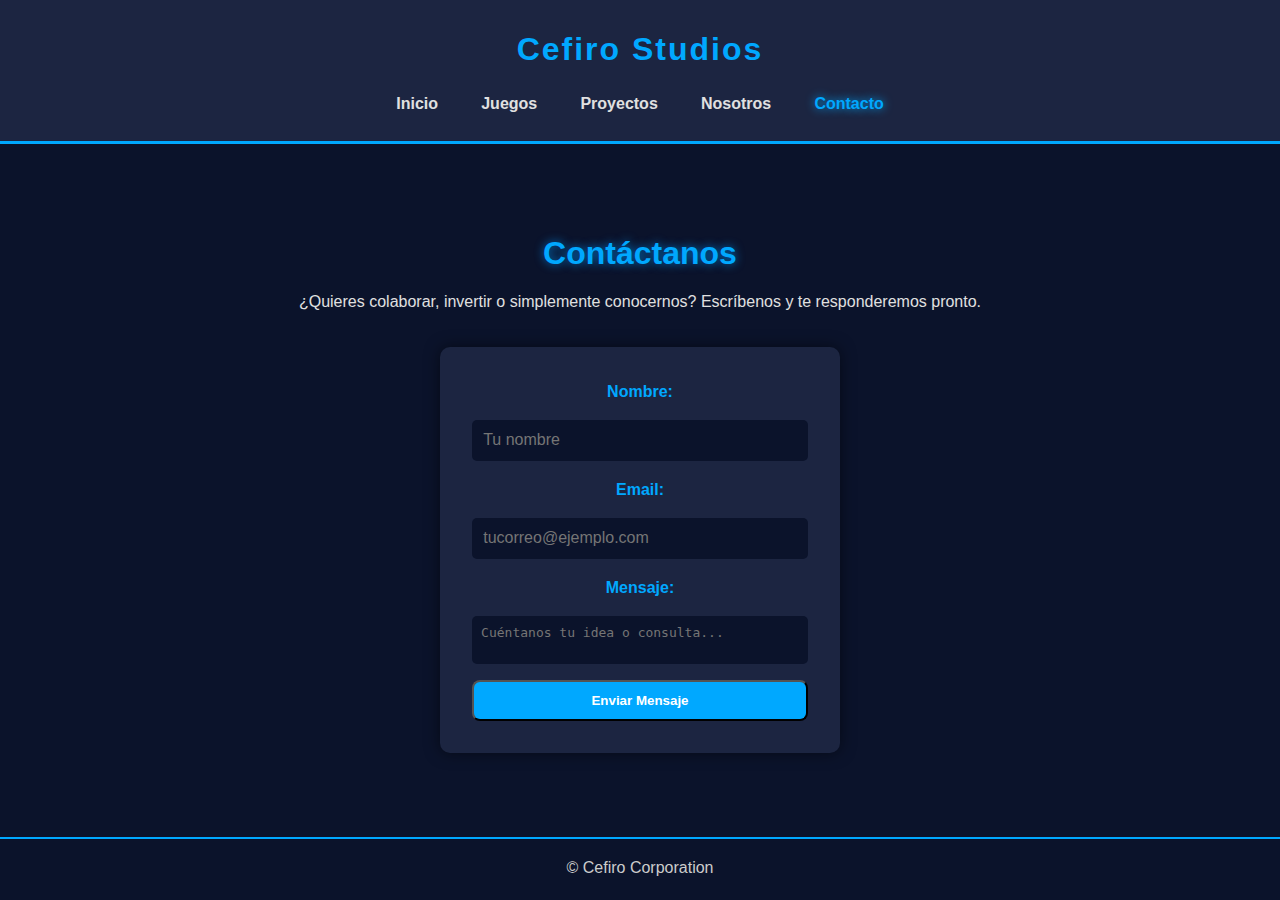
<file: sitio-web/contacto.html>
<!DOCTYPE html>
<html lang="es">
<head>
    <meta charset="UTF-8">
    <meta name="viewport" content="width=device-width, initial-scale=1.0">
    <title> Cefiro Studios | Contacto</title>
    <link rel="stylesheet" href="../css/estilos.css">
</head>
<body>
    <header>
        <h1> Cefiro Studios</h1>
        <nav>
            <ul>
                <li><a href="index.html">Inicio</a></li>
                <li><a href="servicios.html">Juegos</a></li>
                <li><a href="portafolio.html">Proyectos</a></li>
                <li><a href="nosotros.html">Nosotros</a></li>
                <li><a href="contacto.html" class="activo">Contacto</a></li>
            </ul>
        </nav>
    </header>

    <main>
        <h2>Contáctanos</h2>
        <p>¿Quieres colaborar, invertir o simplemente conocernos? Escríbenos y te responderemos pronto.</p>

        <form>
            <label>Nombre:</label>
            <input type="text" placeholder="Tu nombre" required>

            <label>Email:</label>
            <input type="email" placeholder="tucorreo@ejemplo.com" required>

            <label>Mensaje:</label>
            <textarea placeholder="Cuéntanos tu idea o consulta..." required></textarea>

            <button type="submit" class="btn">Enviar Mensaje</button>
        </form>
    </main>

    <footer>
        <p>© Cefiro Corporation </p>
    </footer>
</body>
</html>
</file>
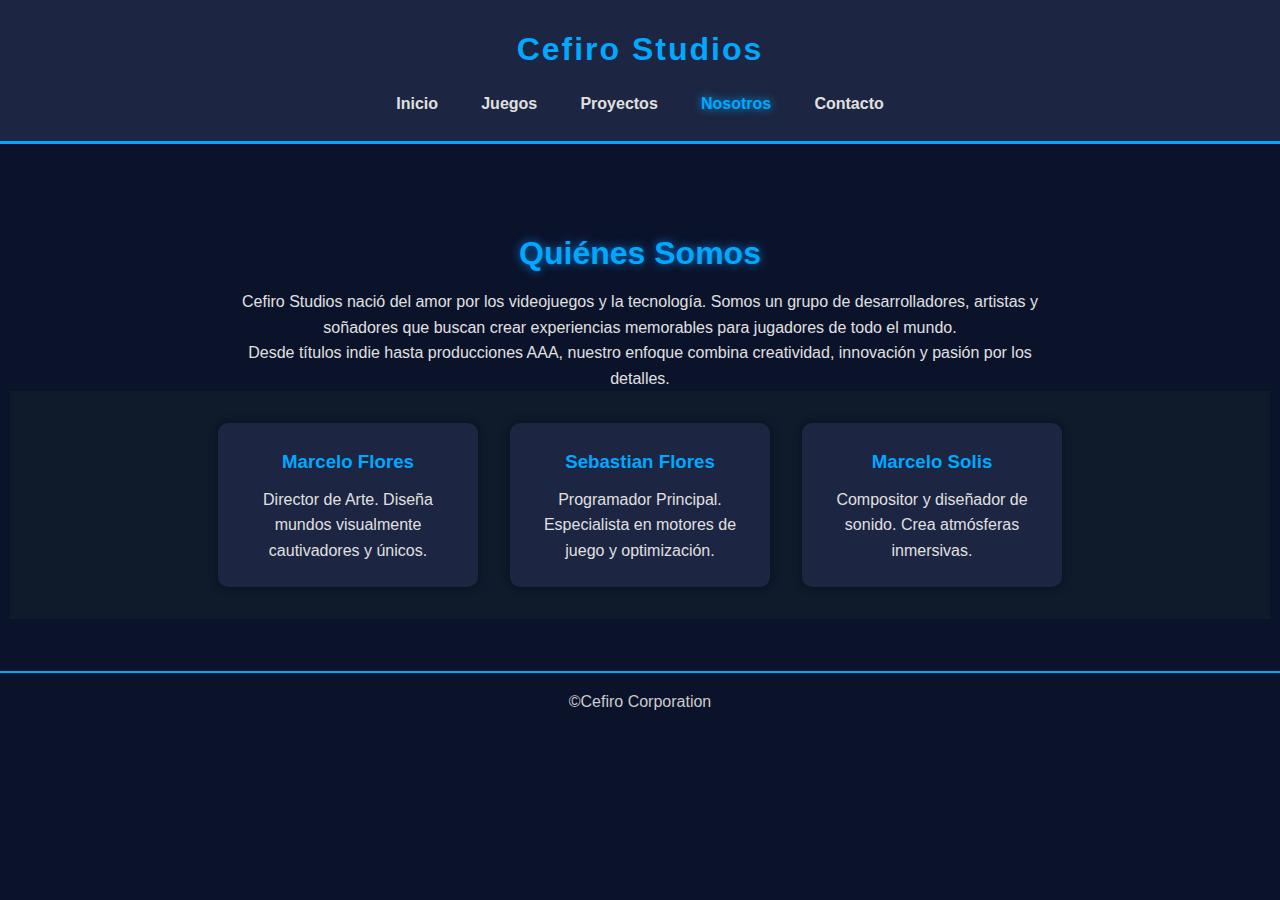
<file: sitio-web/nosotros.html>
<!DOCTYPE html>
<html lang="es">
<head>
    <meta charset="UTF-8">
    <meta name="viewport" content="width=device-width, initial-scale=1.0">
    <title>Cefiro Studios | Nosotros</title>
    <link rel="stylesheet" href="../css/estilos.css">
</head>
<body>
    <header>
        <h1>Cefiro Studios</h1>
        <nav>
            <ul>
                <li><a href="index.html">Inicio</a></li>
                <li><a href="servicios.html">Juegos</a></li>
                <li><a href="portafolio.html">Proyectos</a></li>
                <li><a href="nosotros.html" class="activo">Nosotros</a></li>
                <li><a href="contacto.html">Contacto</a></li>
            </ul>
        </nav>
    </header>

    <main>
        <h2>Quiénes Somos</h2>
        <p>Cefiro Studios nació del amor por los videojuegos y la tecnología. Somos un grupo de desarrolladores, artistas y soñadores que buscan crear experiencias memorables para jugadores de todo el mundo.</p>

        <p>Desde títulos indie hasta producciones AAA, nuestro enfoque combina creatividad, innovación y pasión por los detalles.</p>

        <section class="equipo">
            <article>
                <h3>Marcelo Flores</h3>
                <p>Director de Arte. Diseña mundos visualmente cautivadores y únicos.</p>
            </article>
            <article>
                <h3>Sebastian Flores</h3>
                <p>Programador Principal. Especialista en motores de juego y optimización.</p>
            </article>
            <article>
                <h3>Marcelo Solis</h3>
                <p>Compositor y diseñador de sonido. Crea atmósferas inmersivas.</p>
            </article>
        </section>
    </main>

    <footer>
        <p>©Cefiro Corporation</p>
    </footer>
</body>
</html>
</file>
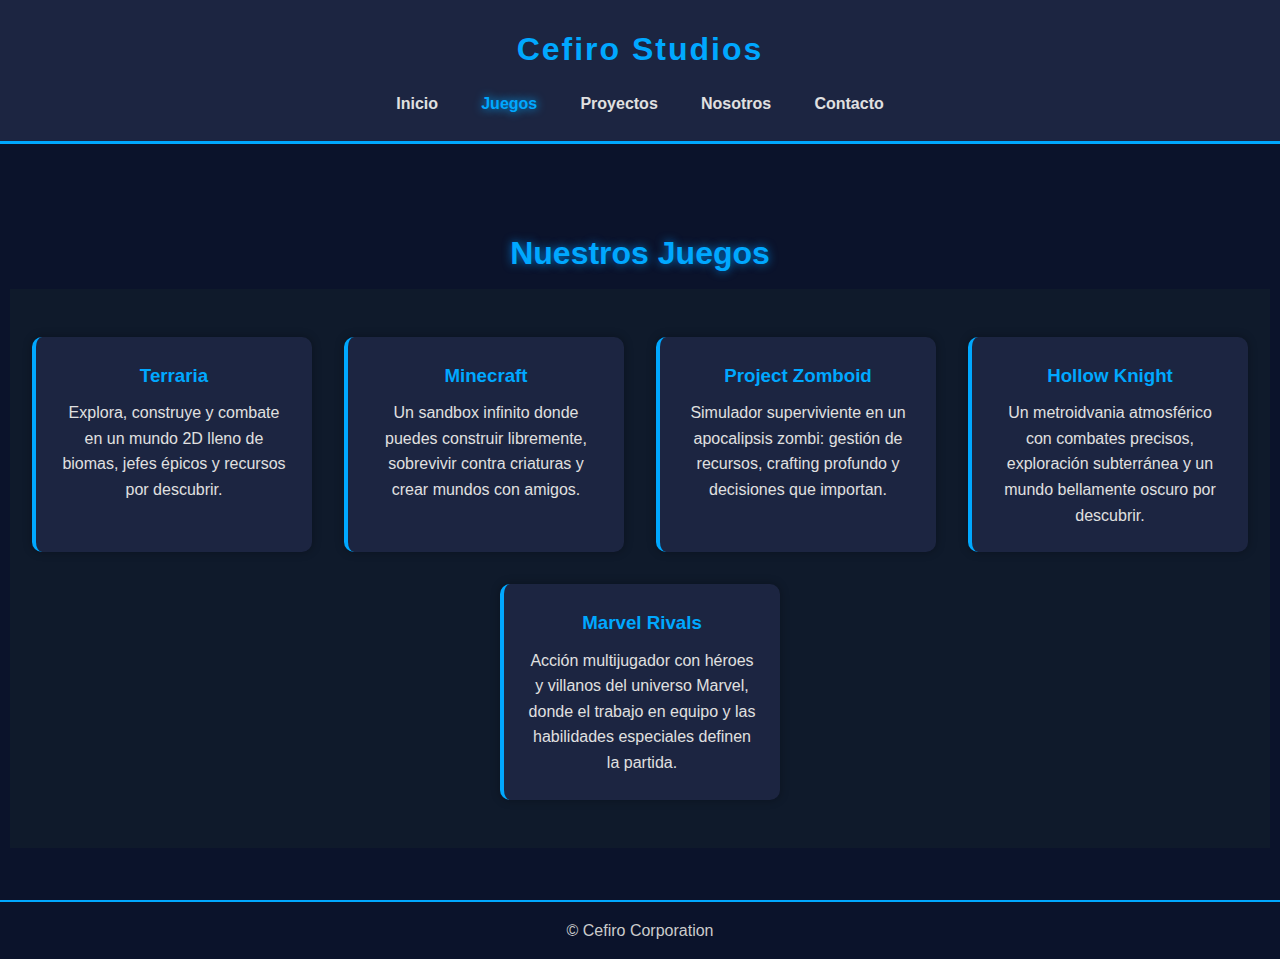
<file: sitio-web/servicios.html>
<!DOCTYPE html>
<html lang="es">
<head>
    <meta charset="UTF-8">
    <meta name="viewport" content="width=device-width, initial-scale=1.0">
    <title> Cefiro Studios | Juegos</title>
    <link rel="stylesheet" href="../css/estilos.css">
</head>
<body>
    <header>
        <h1>Cefiro Studios</h1>
        <nav>
            <ul>
                <li><a href="index.html">Inicio</a></li>
                <li><a href="servicios.html" class="activo">Juegos</a></li>
                <li><a href="portafolio.html">Proyectos</a></li>
                <li><a href="nosotros.html">Nosotros</a></li>
                <li><a href="contacto.html">Contacto</a></li>
            </ul>
        </nav>
    </header>

    <main>
        <h2>Nuestros Juegos</h2>
        <section class="servicios">
            <article>
                <h3>Terraria</h3>
                <p>Explora, construye y combate en un mundo 2D lleno de biomas, jefes épicos y recursos por descubrir.</p>
            </article>

            <article>
                <h3>Minecraft</h3>
                <p>Un sandbox infinito donde puedes construir libremente, sobrevivir contra criaturas y crear mundos con amigos.</p>
            </article>

            <article>
                <h3>Project Zomboid</h3>
                <p>Simulador superviviente en un apocalipsis zombi: gestión de recursos, crafting profundo y decisiones que importan.</p>
            </article>

            <article>
                <h3>Hollow Knight</h3>
                <p>Un metroidvania atmosférico con combates precisos, exploración subterránea y un mundo bellamente oscuro por descubrir.</p>
            </article>

            <article>
                <h3>Marvel Rivals</h3>
                <p>Acción multijugador con héroes y villanos del universo Marvel, donde el trabajo en equipo y las habilidades especiales definen la partida.</p>
            </article>

        </section>
    </main>

    <footer>
        <p>© Cefiro Corporation</p>
    </footer>
</body>
</html>
</file>
<file: css/estilos.css>
* {
    margin: 0;
    padding: 0;
    box-sizing: border-box;
}

body {
    font-family: 'Segoe UI', sans-serif;
    line-height: 1.6;
    background-color: #0b132b; 
    color: #e0e0e0;
}

header {
    background-color: #1c2541;
    color: #00a8ff;
    padding: 1.5em 0;
    text-align: center;
    border-bottom: 3px solid #00a8ff;
}

header h1 {
    font-size: 2em;
    letter-spacing: 2px;
}

nav ul {
    list-style: none;
    display: flex;
    justify-content: center;
    gap: 1.5em;
    margin-top: 1em;
    flex-wrap: wrap;
}

nav a {
    color: #e0e0e0;
    text-decoration: none;
    font-weight: bold;
    padding: 0.3em 0.6em;
    transition: all 0.3s ease;
}

nav a:hover,
nav a.activo {
    color: #00a8ff;
    text-shadow: 0 0 10px #00a8ff;
}


.hero {
    
    color: white;
    text-align: center;
    padding: 6em 1em;
    background-color: #0b132b;
    border-bottom: 2px solid #00a8ff;
}

.hero h2 {
    font-size: 2em;
    margin-bottom: 0.5em;
    text-shadow: 0 0 15px #00a8ff;
}

.hero p {
    font-size: 1.1em;
    margin-bottom: 1em;
    max-width: 600px;
    margin-left: auto;
    margin-right: auto;
}

.btn {
    display: inline-block;
    background-color: #00a8ff;
    color: white;
    padding: 0.8em 1.4em;
    border-radius: 8px;
    text-decoration: none;
    font-weight: bold;
    transition: background 0.3s ease, transform 0.3s ease;
}

.btn:hover {
    background-color: #0077cc;
    transform: scale(1.05);
}


.cuadros {
    display: flex;
    justify-content: center;
    gap: 2em;
    padding: 3em 1em;
    flex-wrap: wrap;
    background-color: #0f1a2b;
}

.cuadro {
    background-color: #1c2541;
    border-radius: 15px;
    box-shadow: 0 0 15px rgba(0,0,0,0.4);
    padding: 2em;
    width: 280px;
    text-align: center;
    transition: transform 0.3s ease, box-shadow 0.3s ease;
    color: #eaeaea;
}

.cuadro:hover {
    transform: translateY(-8px);
    box-shadow: 0 10px 20px rgba(0,0,0,0.5);
}

.cuadro h3 {
    color: #00a8ff;
    margin-bottom: 0.5em;
    text-transform: uppercase;
}

.servicios {
    display: flex;
    flex-wrap: wrap;
    justify-content: center;
    gap: 2em;
    padding: 3em 1em;
    background-color: #0f1a2b;
}

.servicios article {
    background-color: #1c2541;
    border-left: 4px solid #00a8ff;
    border-radius: 10px;
    padding: 1.5em;
    width: 280px;
    box-shadow: 0 0 10px rgba(0,0,0,0.3);
    transition: transform 0.3s ease;
}

.servicios article:hover {
    transform: translateY(-5px);
}

.servicios h3 {
    color: #00a8ff;
    margin-bottom: 0.5em;
}

.galeria {
    display: flex;
    justify-content: center;
    flex-wrap: wrap;
    gap: 2em;
    padding: 3em 1em;
    background-color: #0f1a2b;
}

.galeria figure {
    background-color: #1c2541;
    border-radius: 10px;
    overflow: hidden;
    width: 280px;
    box-shadow: 0 0 15px rgba(0,0,0,0.5);
    transition: transform 0.3s ease;
}

.galeria figure:hover {
    transform: scale(1.05);
}

.galeria img {
    width: 100%;
    display: block;
}

.galeria figcaption {
    padding: 1em;
    color: #e0e0e0;
    font-size: 0.95em;
    text-align: center;
}


.equipo {
    display: flex;
    flex-wrap: wrap;
    justify-content: center;
    gap: 2em;
    padding: 2em 1em;
    background-color: #0f1a2b;
}

.equipo article {
    background-color: #1c2541;
    border-radius: 10px;
    padding: 1.5em;
    width: 260px;
    text-align: center;
    box-shadow: 0 0 10px rgba(0,0,0,0.4);
}

.equipo h3 {
    color: #00a8ff;
    margin-bottom: 0.5em;
}


form {
    display: flex;
    flex-direction: column;
    gap: 1em;
    max-width: 400px;
    margin: 2em auto;
    background: #1c2541;
    padding: 2em;
    border-radius: 10px;
    box-shadow: 0 0 15px rgba(0,0,0,0.5);
}

form label {
    font-weight: bold;
    color: #00a8ff;
}

form input,
form textarea {
    padding: 0.7em;
    border: none;
    border-radius: 5px;
    background-color: #0b132b;
    color: #e0e0e0;
    font-size: 1em;
    resize: none;
}

form input:focus,
form textarea:focus {
    outline: 2px solid #00a8ff;
}

footer {
    background: #0b132b;
    color: #ccc;
    text-align: center;
    padding: 1em;
    border-top: 2px solid #00a8ff;
    margin-top: 2em;
}


h2 {
    text-align: center;
    color: #00a8ff;
    margin-top: 2em;
    text-shadow: 0 0 10px #0077cc;
}


@media (max-width: 768px) {
    nav ul {
        flex-direction: column;
    }

    .cuadros,
    .servicios,
    .galeria,
    .equipo {
        flex-direction: column;
        align-items: center;
    }

    .hero h2 {
        font-size: 1.6em;
    }
}

main {
    text-align: center;
    padding: 20px 10px;
}
main h2 {
    font-size: 2em;
    margin-bottom: 10px;
    color: #00a8ff;
}
main p {
    font-size: 1em;
    color: #e0e0e0;
    max-width: 800px;
    margin: 0 auto;
}
</file>
